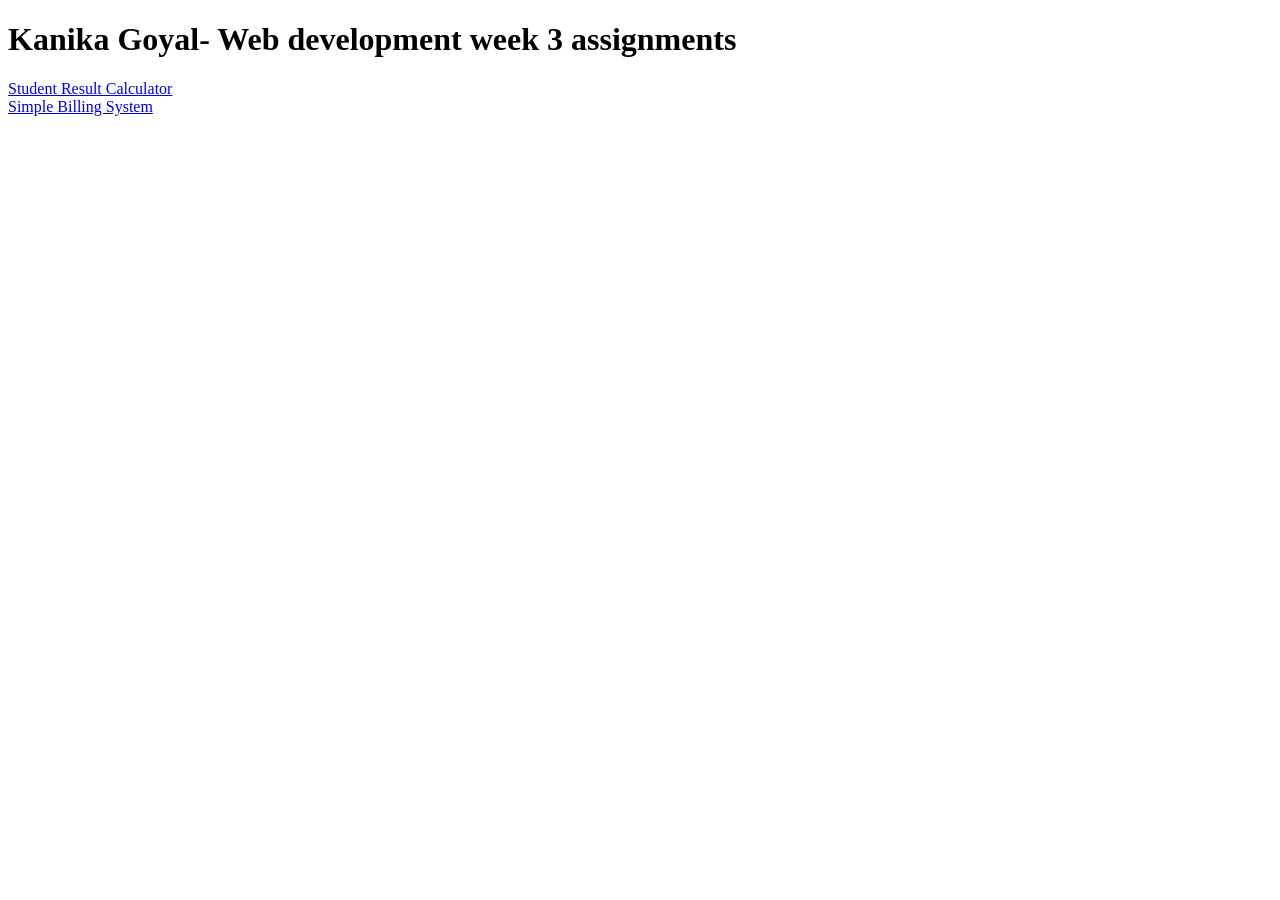
<file: index.html>
<!DOCTYPE html>
<html lang="en">
<head>
    <meta charset="UTF-8">
    <meta name="viewport" content="width=device-width, initial-scale=1.0">
    <title> Kanika Goyal- Web development week 3 assignment </title>
</head>
<body>
    <h1>Kanika Goyal- Web development week 3 assignments </h1>
    <a href="Assignment 1/calculator.html">Student Result Calculator</a><br>
    <a href="Assignment 2/bill.html">Simple Billing System</a>
</body>
</html>
</file>
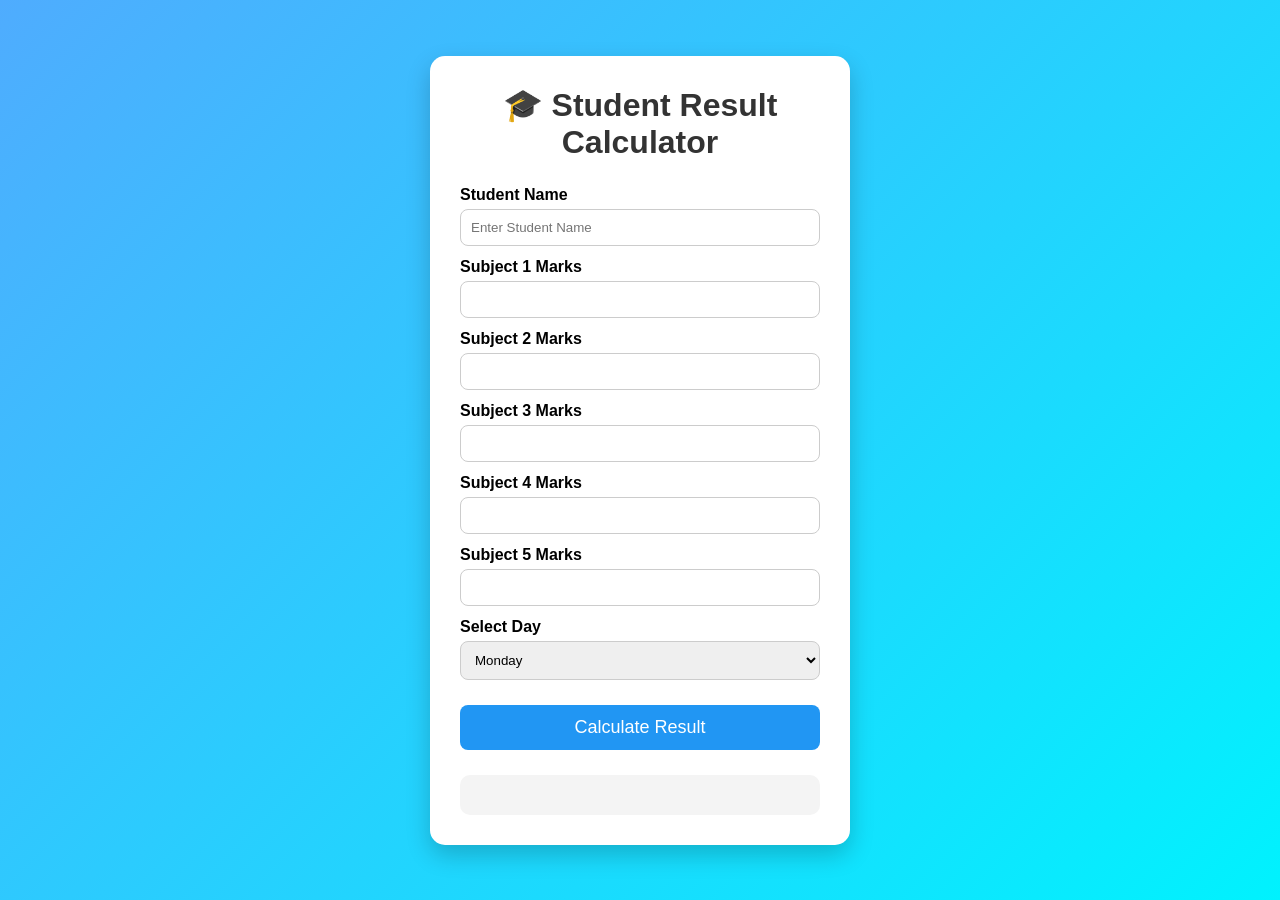
<file: Assignment 1/calculator.html>
<!DOCTYPE html>
<html lang="en">
<head>
    <meta charset="UTF-8">
    <meta name="viewport" content="width=device-width, initial-scale=1.0">
    <title>Student Result Calculator</title>
    <link rel="stylesheet" href="calculator.css">
</head>
<body>

<div class="container">

    <h1>🎓 Student Result Calculator</h1>

    <label>Student Name</label>
    <input type="text" id="studentName" placeholder="Enter Student Name">

    <label>Subject 1 Marks</label>
    <input type="number" id="sub1">

    <label>Subject 2 Marks</label>
    <input type="number" id="sub2">

    <label>Subject 3 Marks</label>
    <input type="number" id="sub3">

    <label>Subject 4 Marks</label>
    <input type="number" id="sub4">

    <label>Subject 5 Marks</label>
    <input type="number" id="sub5">

    <label>Select Day</label>

    <select id="day">
        <option>Monday</option>
        <option>Tuesday</option>
        <option>Wednesday</option>
        <option>Thursday</option>
        <option>Friday</option>
        <option>Saturday</option>
        <option>Sunday</option>
    </select>

    <button onclick="calculateResult()">
        Calculate Result
    </button>

    <div id="result"></div>

</div>

<script src="calculator.js"></script>

</body>
</html>
</file>
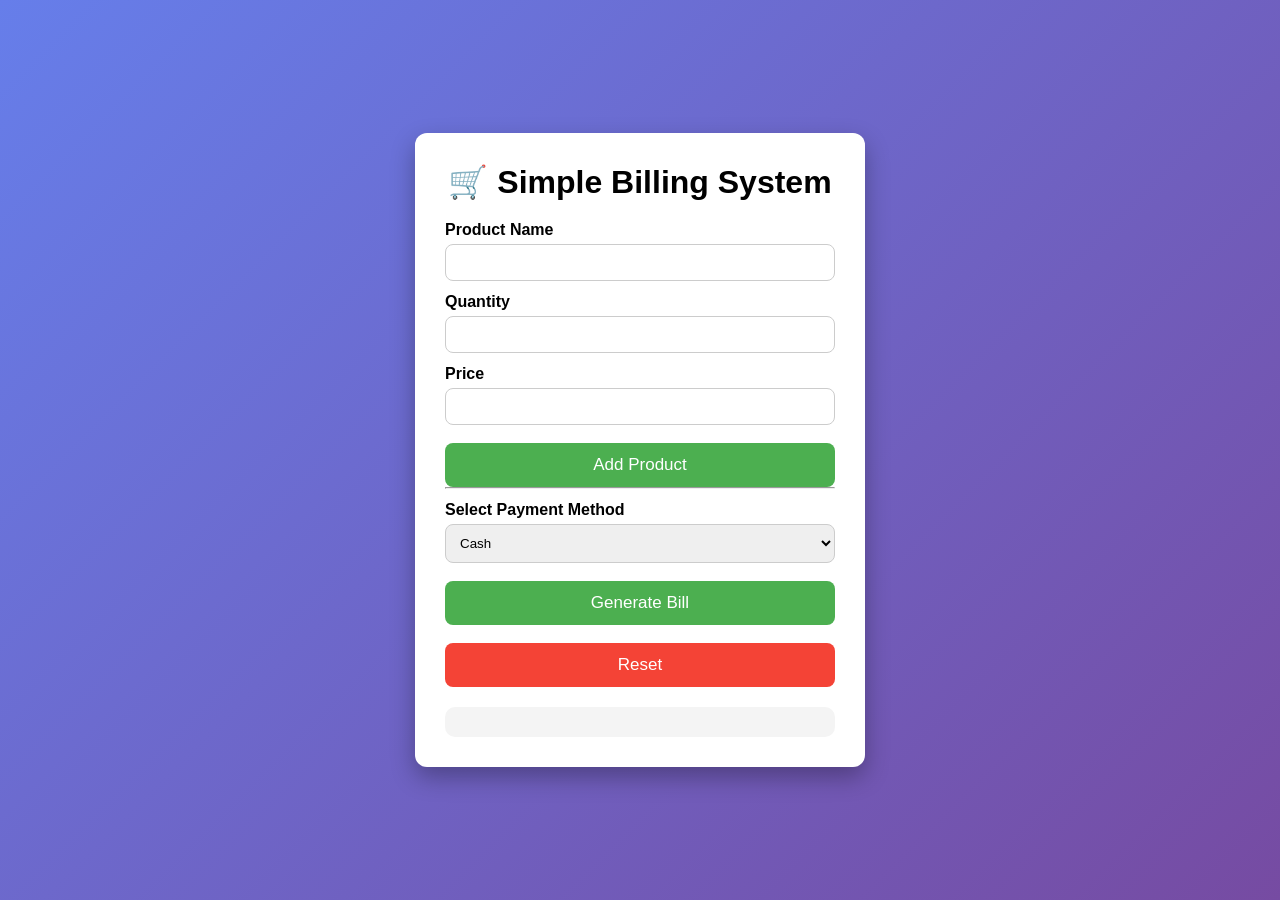
<file: Assignment 2/bill.html>
<!DOCTYPE html>
<html lang="en">
<head>
<meta charset="UTF-8">
<meta name="viewport" content="width=device-width, initial-scale=1.0">

<title>Simple Billing System</title>

<link rel="stylesheet" href="bill.css">

</head>
<body>

<div class="container">

<h1>🛒 Simple Billing System</h1>

<label>Product Name</label>
<input type="text" id="productName">

<label>Quantity</label>
<input type="number" id="quantity">

<label>Price</label>
<input type="number" id="price">

<button onclick="addProduct()">Add Product</button>

<hr>

<label>Select Payment Method</label>

<select id="payment">

<option>Cash</option>
<option>UPI</option>
<option>Card</option>

</select>

<button onclick="generateBill()">Generate Bill</button>

<button class="reset" onclick="resetBill()">Reset</button>

<div id="bill"></div>

</div>

<script src="bill.js"></script>

</body>
</html>
</file>
<file: Assignment 1/calculator.css>
*{
    margin:0;
    padding:0;
    box-sizing:border-box;
    font-family:Arial, Helvetica, sans-serif;
}

body{

    background:linear-gradient(135deg,#4facfe,#00f2fe);

    display:flex;
    justify-content:center;
    align-items:center;

    min-height:100vh;
}

.container{

    background:white;

    width:420px;

    padding:30px;

    border-radius:15px;

    box-shadow:0 10px 25px rgba(0,0,0,.2);

}

h1{

    text-align:center;

    margin-bottom:25px;

    color:#333;

}

label{

    display:block;

    margin-top:12px;

    font-weight:bold;

}

input,select{

    width:100%;

    padding:10px;

    margin-top:5px;

    border:1px solid #ccc;

    border-radius:8px;

}

button{

    width:100%;

    padding:12px;

    margin-top:25px;

    border:none;

    background:#2196F3;

    color:white;

    font-size:18px;

    cursor:pointer;

    border-radius:8px;

}

button:hover{

    background:#1565c0;

}

#result{

    margin-top:25px;

    padding:20px;

    border-radius:10px;

    background:#f4f4f4;

    line-height:30px;

}
</file>
<file: Assignment 2/bill.css>
*{
margin:0;
padding:0;
box-sizing:border-box;
font-family:Arial;
}

body{

background:linear-gradient(135deg,#667eea,#764ba2);

display:flex;

justify-content:center;

align-items:center;

min-height:100vh;

}

.container{

background:white;

padding:30px;

width:450px;

border-radius:12px;

box-shadow:0px 10px 25px rgba(0,0,0,.3);

}

h1{

text-align:center;

margin-bottom:20px;

}

label{

display:block;

margin-top:12px;

font-weight:bold;

}

input,select{

width:100%;

padding:10px;

margin-top:5px;

border-radius:8px;

border:1px solid #ccc;

}

button{

width:100%;

padding:12px;

margin-top:18px;

border:none;

background:#4CAF50;

color:white;

font-size:17px;

border-radius:8px;

cursor:pointer;

}

button:hover{

background:#2E7D32;

}

.reset{

background:#f44336;

}

.reset:hover{

background:#b71c1c;

}

#bill{

margin-top:20px;

background:#f4f4f4;

padding:15px;

border-radius:10px;

line-height:28px;

}
</file>
